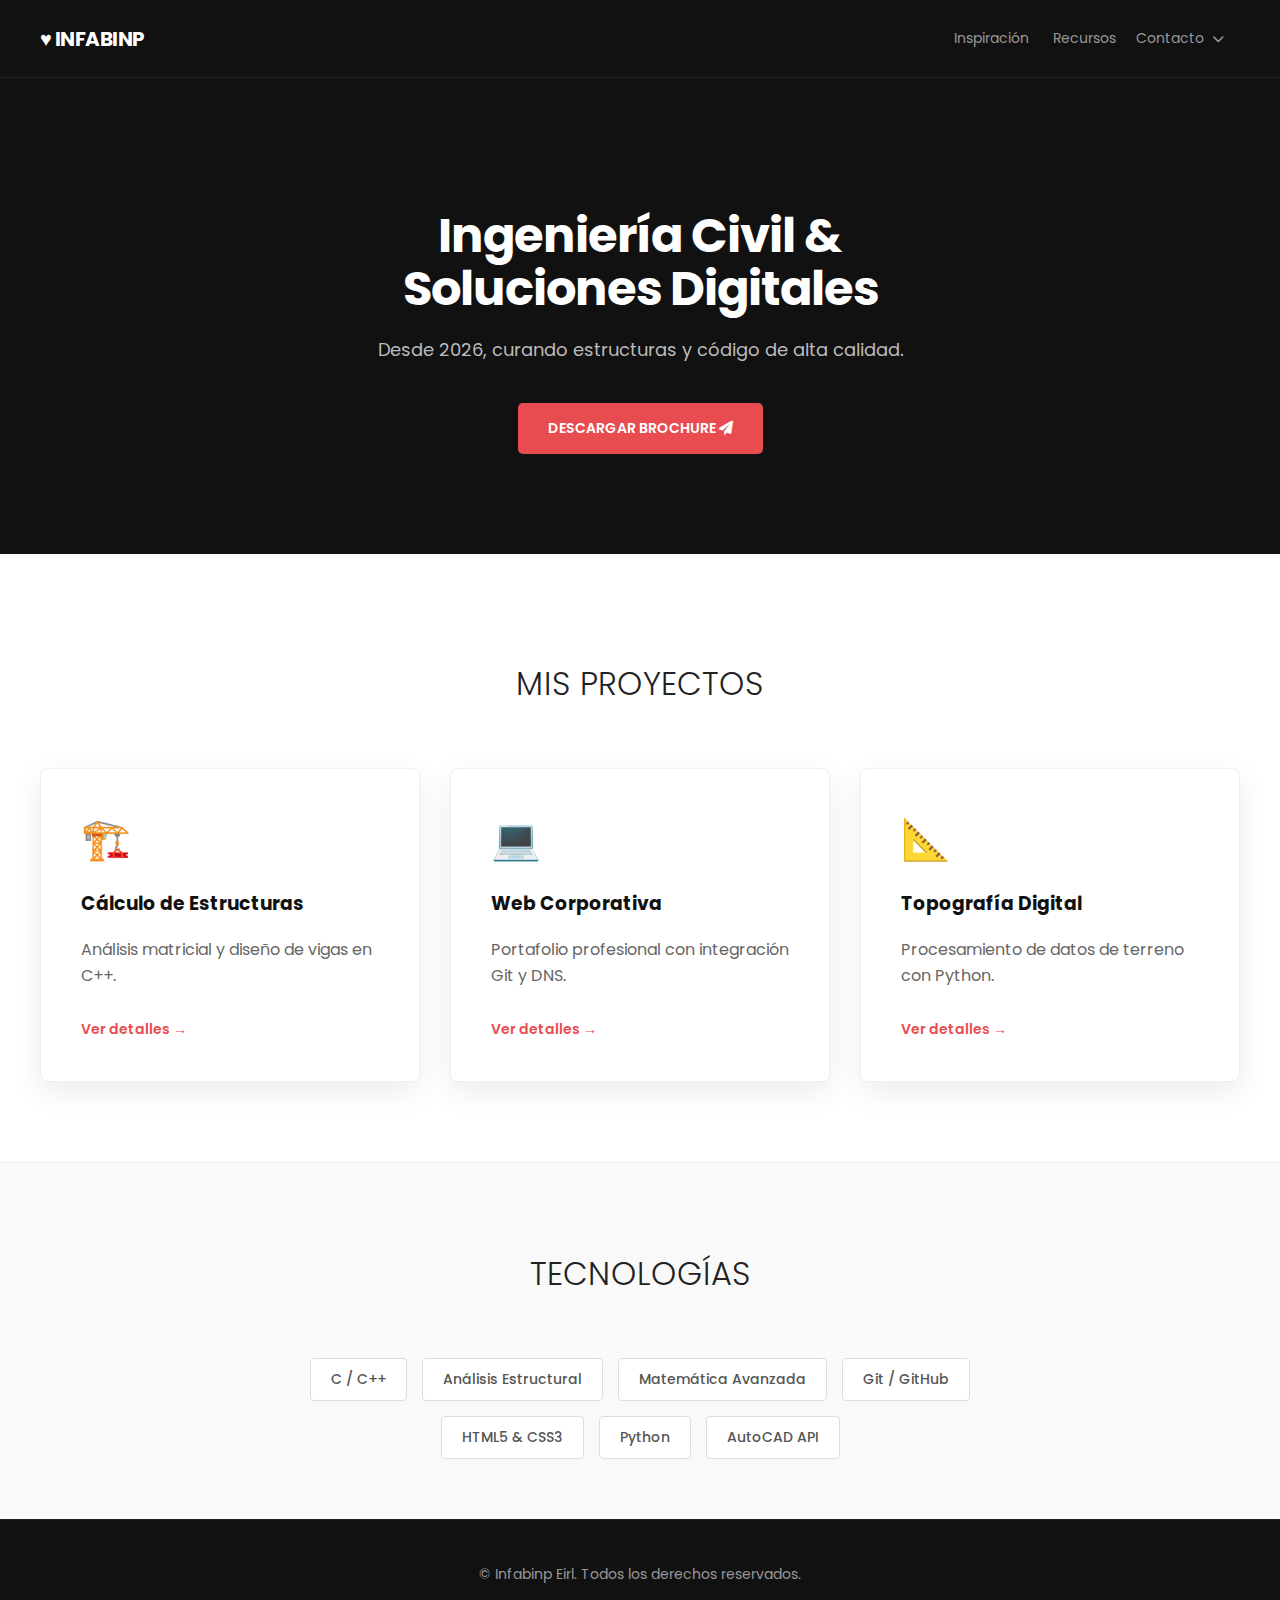
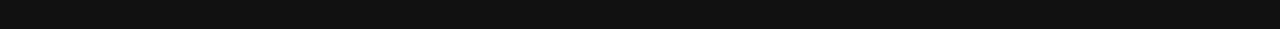
<file: index.html>
<!DOCTYPE html>
<html lang="es">
<head>
    <meta charset="UTF-8">
    <title>Infabinp E.I.R.L.</title>
    <link rel="icon" href="XDDD.png" type="image/png">
    <link rel="preconnect" href="https://fonts.googleapis.com">
    <link rel="preconnect" href="https://fonts.gstatic.com" crossorigin>
    <link href="https://fonts.googleapis.com/css2?family=Poppins:wght@300;400;600&display=swap" rel="stylesheet">
    <link rel="stylesheet" href="https://cdnjs.cloudflare.com/ajax/libs/font-awesome/6.0.0/css/all.min.css">
    <link rel="stylesheet" href="style.css">
</head>
<body>
    <header class="navbar">
        <div class="logo">♥ INFABINP</div> 
        <nav>
            <a href="#proyectos">Inspiración</a>
            <a href="#habilidades">Recursos</a>
            <div class="dropdown">
                <button class="nav-btn" onclick="toggleDropdown()">
                    Contacto <i class="fa-solid fa-chevron-down"></i>
                </button>

                <div id="myDropdown" class="dropdown-content">
                    <a href="https://www.facebook.com/infabinp.eirl?locale=es_LA" target="_blank">
                        <i class="fa-brands fa-facebook" style="color: #1877F2;"></i> Facebook
                    </a>
                    <a href="https://wa.me/51981416933?text=Hola,%20vi%20tu%20web%20y%20quiero%20más%20información." target="_blank">
                        <i class="fa-brands fa-whatsapp" style="color: #25D366;"></i> WhatsApp
                    </a>
                </div>
            </div>
        </nav>
    </header>

    <section class="hero">
        <h1>Ingeniería Civil &<br>Soluciones Digitales</h1>
        <p>Desde 2026, curando estructuras y código de alta calidad.</p>
        <a href="cv.pdf" download class="btn-hero">
            DESCARGAR BROCHURE <i class="fa-solid fa-paper-plane"></i>
        </a>
    </section>

    <div class="seccion-proyectos" id="proyectos">
        <h2 class="titulo-seccion">Mis Proyectos</h2>
        <div class="grid-proyectos">
            <div class="tarjeta-minimal">
                <div class="icono-proyecto">🏗️</div> 
                <h3>Cálculo de Estructuras</h3>
                <p>Análisis matricial y diseño de vigas en C++.</p>
                <a href="#" class="link-proyecto">Ver detalles →</a>
            </div>
            <div class="tarjeta-minimal">
                <div class="icono-proyecto">💻</div>
                <h3>Web Corporativa</h3>
                <p>Portafolio profesional con integración Git y DNS.</p>
                <a href="#" class="link-proyecto">Ver detalles →</a>
            </div>
            <div class="tarjeta-minimal">
                <div class="icono-proyecto">📐</div>
                <h3>Topografía Digital</h3>
                <p>Procesamiento de datos de terreno con Python.</p>
                <a href="#" class="link-proyecto">Ver detalles →</a>
            </div>
        </div>
    </div>

    <div class="seccion-habilidades" id="habilidades">
        <h2 class="titulo-seccion">Tecnologías</h2>
        <div class="skills-container">
            <span class="skill">C / C++</span>
            <span class="skill">Análisis Estructural</span>
            <span class="skill">Matemática Avanzada</span>
            <span class="skill">Git / GitHub</span>
            <span class="skill">HTML5 & CSS3</span>
            <span class="skill">Python</span>
            <span class="skill">AutoCAD API</span>
        </div>
    </div>
    <footer>
        <p>© <span id="year"></span> Infabinp Eirl. Todos los derechos reservados.</p>
    </footer>

    <script src="script.js"></script>
</body>
</html>
</file>
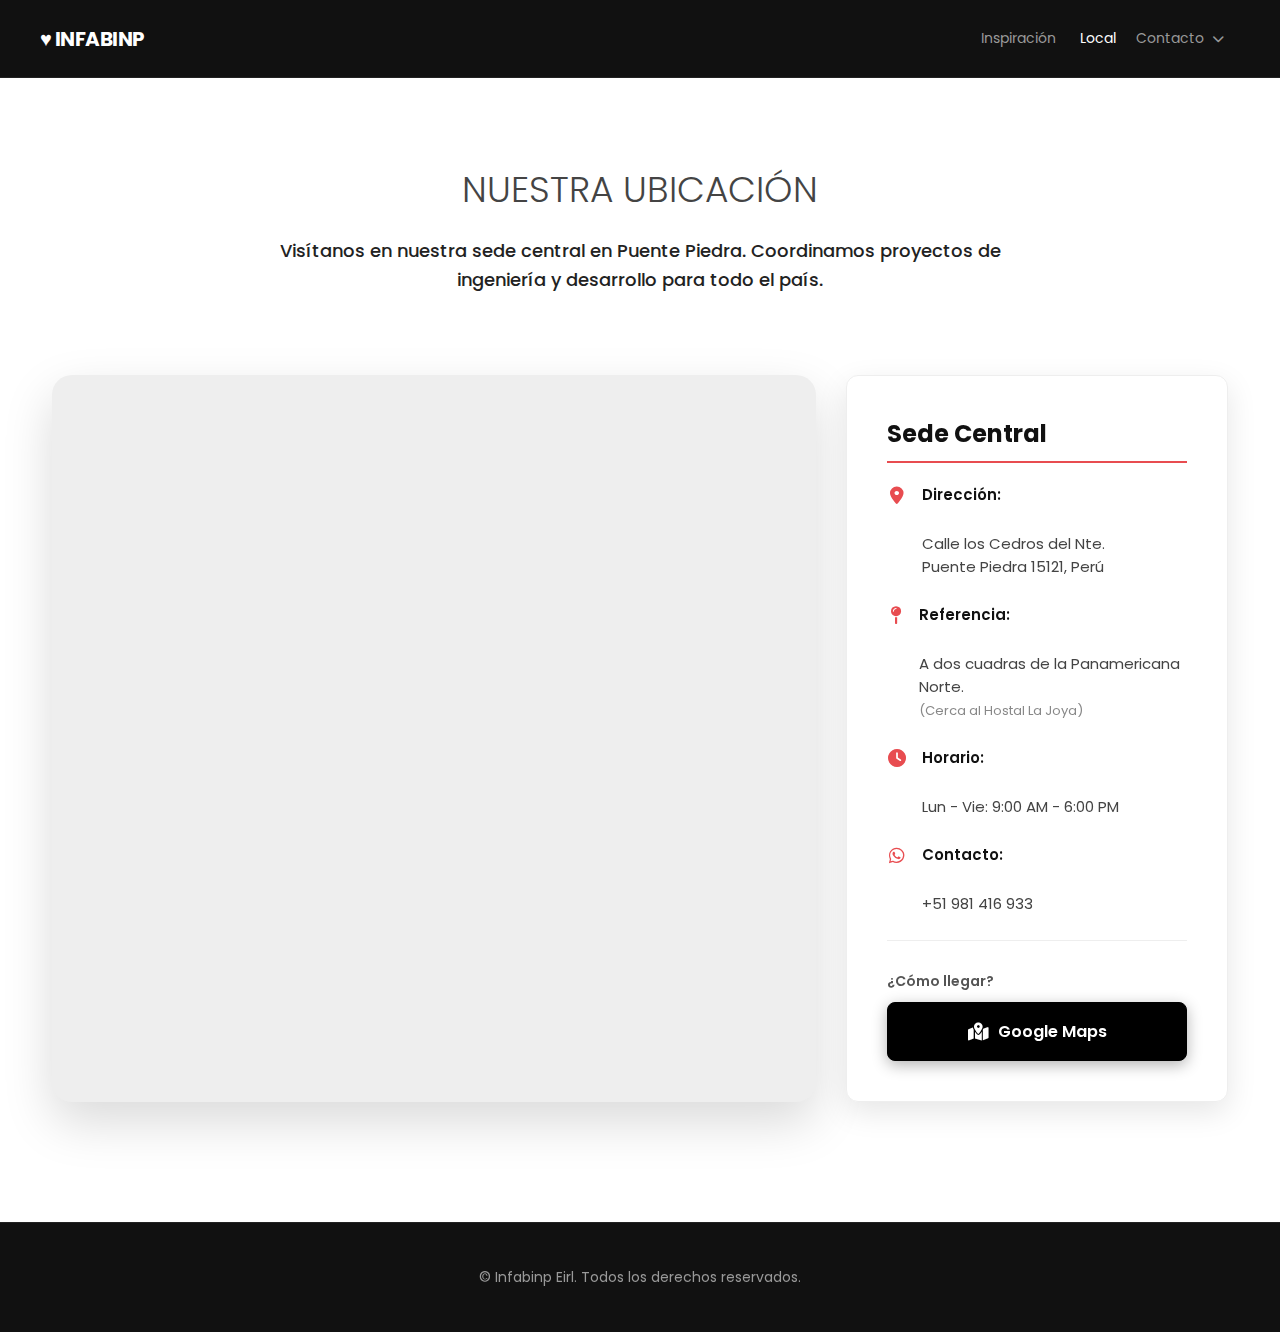
<file: locales.html>
<!DOCTYPE html>
<html lang="es">
<head>
    <meta charset="UTF-8">
    
    <meta name="viewport" content="width=device-width, initial-scale=1.0">
    
    <title>Locales - Infabinp E.I.R.L.</title>
    <link rel="icon" href="XDDD.png" type="image/png">
    <link rel="preconnect" href="https://fonts.googleapis.com">
    <link rel="preconnect" href="https://fonts.gstatic.com" crossorigin>
    <link href="https://fonts.googleapis.com/css2?family=Poppins:wght@300;400;600&display=swap" rel="stylesheet">
    <link rel="stylesheet" href="https://cdnjs.cloudflare.com/ajax/libs/font-awesome/6.0.0/css/all.min.css">
    <link rel="stylesheet" href="style.css">
</head>
<body class="pagina-interna">
    
    <header class="navbar">
        <div class="logo">
            <a href="index.html" style="color: #fff; text-decoration: none;">♥ INFABINP</a>
        </div> 
        <nav>
            <a href="index.html#proyectos">Inspiración</a>
            <a href="locales.html" class="link-activo">Local</a>
            <div class="dropdown">
                <button class="nav-btn" onclick="toggleDropdown()">
                    Contacto <i class="fa-solid fa-chevron-down"></i>
                </button>
                <div id="myDropdown" class="dropdown-content">
                    <a href="https://www.facebook.com/infabinp.eirl?locale=es_LA" target="_blank">
                        <i class="fa-brands fa-facebook" style="color: #1877F2;"></i> Facebook
                    </a>
                    <a href="https://wa.me/51981416933?text=Hola,%20vi%20tu%20web%20y%20quiero%20más%20información." target="_blank">
                        <i class="fa-brands fa-whatsapp" style="color: #25D366;"></i> WhatsApp
                    </a>
                </div>
            </div>
        </nav>
    </header>

    <div class="contenedor-principal">
        <h1 class="titulo-pagina">NUESTRA UBICACIÓN</h1>
        
        <p class="descripcion-pagina">
            Visítanos en nuestra sede central en Puente Piedra. Coordinamos proyectos de ingeniería y desarrollo para todo el país.
        </p>

        <div class="contenedor-locales-split">
            
            <div class="mapa-wrapper">
                <iframe 
                    width="100%" 
                    height="100%" 
                    frameborder="0" 
                    scrolling="no" 
                    marginheight="0" 
                    marginwidth="0" 
                    src="https://maps.google.com/maps?q=-11.885896,-77.067611&hl=es&z=19&output=embed"
                    style="border:0;" 
                    allowfullscreen="" 
                    loading="lazy">
                </iframe>
            </div>

            <div class="tarjeta-info-local">
                <h3>Sede Central</h3>
                
                <div class="info-item">
                    <i class="fa-solid fa-location-dot"></i>
                    <div>
                        <strong>Dirección:</strong><br>
                        Calle los Cedros del Nte.<br>
                        Puente Piedra 15121, Perú
                    </div>
                </div>

                <div class="info-item">
                    <i class="fa-solid fa-map-pin"></i>
                    <div>
                        <strong>Referencia:</strong><br>
                        A dos cuadras de la Panamericana Norte.<br>
                        <span style="font-size: 13px; color: #888;">(Cerca al Hostal La Joya)</span>
                    </div>
                </div>

                <div class="info-item">
                    <i class="fa-solid fa-clock"></i>
                    <div>
                        <strong>Horario:</strong><br>
                        Lun - Vie: 9:00 AM - 6:00 PM
                    </div>
                </div>

                <div class="info-item">
                    <i class="fa-brands fa-whatsapp"></i>
                    <div>
                        <strong>Contacto:</strong><br>
                        <a href="https://wa.me/51981416933" target="_blank">+51 981 416 933</a>
                    </div>
                </div>

                <div class="botones-gps">
                    <p style="margin: 0 0 10px 0; font-size: 14px; color: #555; font-weight: 600;">¿Cómo llegar?</p>
                    <a href="https://www.google.com/maps/search/?api=1&query=-11.885896,-77.067611" target="_blank" class="btn-gps gmaps">
                        <i class="fa-solid fa-map-location-dot"></i> Google Maps
                    </a>
                </div>

            </div>

        </div>
    </div>

    <footer>
        <p>© <span id="year"></span> Infabinp Eirl. Todos los derechos reservados.</p>
    </footer>

    <script src="script.js"></script>
</body>
</html>
</file>
<file: style.css>
/* --- ESTILOS GENERALES Y RESETEO --- */
body {
    margin: 0;
    padding: 0;
    font-family: 'Poppins', sans-serif;
    background-color: #ffffff;
    color: #333333;
    text-align: center;
    /* Esto asegura que el footer siempre vaya al final pero sin forzar huecos gigantes */
    display: flex;
    flex-direction: column;
    min-height: 100vh;
}

/* --- BARRA DE NAVEGACIÓN --- */
.navbar {
    display: flex;
    justify-content: space-between;
    align-items: center;
    padding: 20px 40px;
    background-color: #111;
    position: sticky;
    top: 0;
    z-index: 100;
    border-bottom: 1px solid #222;
}

.logo {
    font-weight: 700;
    font-size: 20px;
    color: #fff;
    letter-spacing: -0.5px;
}

.navbar nav a {
    text-decoration: none;
    color: #999;
    margin-left: 20px;
    font-size: 14px;
    transition: color 0.3s;
    display: inline-flex;
    align-items: center;
}

.navbar nav a:hover, .navbar nav a.link-activo {
    color: #fff;
}

.nav-btn {
    border: none;
    background-color: transparent;
    color: #999;
    padding: 8px 16px;
    cursor: pointer;
    font-family: 'Poppins', sans-serif;
    font-size: 14px;
    transition: color 0.3s;
}

.nav-btn:hover {
    color: #fff;
}

.nav-btn i {
    font-size: 12px;
    margin-left: 5px;
}

/* --- DROPDOWN --- */
.dropdown {
    display: inline-block;
    position: relative;
}

.dropdown-content {
    display: none;
    position: absolute;
    right: 0;
    background-color: #1a1a1a;
    min-width: 180px;
    box-shadow: 0px 8px 16px 0px rgba(0,0,0,0.2);
    z-index: 101;
    border-radius: 4px;
    border: 1px solid #333;
    margin-top: 10px;
}

.show {
    display: block;
}

.dropdown-content a {
    color: #ddd !important;
    padding: 12px 16px;
    text-decoration: none;
    display: block;
    font-size: 14px;
    margin-left: 0 !important;
    text-align: left;
    transition: background-color 0.2s;
}

.dropdown-content a:hover {
    background-color: #333;
    color: #fff !important;
}

.dropdown-content i {
    margin-right: 12px;
}

/* --- ELEMENTOS COMUNES --- */
.hero {
    background-color: #111;
    color: #fff;
    text-align: center;
    padding: 100px 20px;
    width: 100%;
    box-sizing: border-box;
}

.hero h1 {
    font-size: 48px;
    line-height: 1.1;
    margin-bottom: 20px;
    letter-spacing: -1px;
}

.hero p {
    color: #bbb;
    font-size: 18px;
    margin-bottom: 40px;
}

.hero h1, .hero p {
    max-width: 800px;
    margin-left: auto;
    margin-right: auto;
}

.btn-hero {
    background-color: #E84C50;
    color: white;
    padding: 15px 30px;
    text-decoration: none;
    border-radius: 5px;
    font-weight: 600;
    font-size: 14px;
    display: inline-block;
    transition: transform 0.2s;
}

.btn-hero:hover {
    transform: translateY(-2px);
    background-color: #d43f43;
}

.seccion-proyectos {
    padding: 80px 20px;
    background-color: #ffffff;
}

.titulo-seccion {
    text-align: center;
    font-size: 32px;
    margin-bottom: 60px;
    color: #222;
    font-weight: 300;
    text-transform: uppercase;
}

.grid-proyectos {
    display: grid;
    grid-template-columns: repeat(auto-fit, minmax(300px, 1fr));
    gap: 30px;
    max-width: 1200px;
    margin: 0 auto;
}

.tarjeta-minimal {
    background-color: #fff;
    padding: 40px;
    border-radius: 8px;
    box-shadow: 0 10px 30px rgba(0,0,0,0.08);
    border: 1px solid #f0f0f0;
    transition: transform 0.3s;
    text-align: left;
}

.tarjeta-minimal:hover {
    transform: translateY(-5px);
    box-shadow: 0 15px 40px rgba(0,0,0,0.12);
}

.icono-proyecto {
    font-size: 40px;
    margin-bottom: 20px;
}

.tarjeta-minimal h3 {
    color: #111;
    margin-top: 0;
}

.tarjeta-minimal p {
    color: #666;
    line-height: 1.6;
}

.link-proyecto {
    color: #E84C50;
    text-decoration: none;
    font-weight: 600;
    font-size: 14px;
    margin-top: 15px;
    display: inline-block;
}

.link-proyecto:hover {
    text-decoration: underline;
}

.seccion-habilidades {
    padding: 60px 20px;
    background-color: #f9f9f9;
    border-top: 1px solid #eee;
}

.skills-container {
    display: flex;
    justify-content: center;
    flex-wrap: wrap;
    gap: 15px;
    max-width: 700px;
    margin: 0 auto;
}

.skill {
    background-color: #fff;
    color: #555;
    border: 1px solid #ddd;
    padding: 10px 20px;
    border-radius: 4px;
    font-size: 14px;
    font-weight: 500;
    transition: all 0.3s ease;
}

.skill:hover {
    border-color: #E84C50;
    color: #E84C50;
    transform: translateY(-2px);
}

/* =========================================
   ESTILOS DE LA PÁGINA "LOCALES"
   ========================================= */

.contenedor-principal {
    max-width: 1600px;
    width: 95%;
    margin: 60px auto;
    padding: 0 20px;
    text-align: center;
    box-sizing: border-box;
}

.titulo-pagina {
    font-size: 36px;
    font-weight: 300;
    color: #444;
    margin-bottom: 20px;
    text-transform: uppercase;
}

.descripcion-pagina {
    color: #222;
    font-weight: 500;
    font-size: 18px;
    line-height: 1.6;
    max-width: 800px;
    margin: 0 auto 80px auto;
}

/* --- Contenedor Dividido --- */
.contenedor-locales-split {
    display: flex;
    gap: 30px;
    margin-bottom: 60px;
    text-align: left;
    align-items: stretch;
}

/* --- Mapa --- */
.mapa-wrapper {
    flex: 3; 
    min-height: 550px;
    background-color: #eee;
    border-radius: 20px;
    box-shadow: 0 20px 50px rgba(0,0,0,0.15);
    overflow: hidden;
    border: none;
}

/* --- Tarjeta --- */
.tarjeta-info-local {
    flex: 1;
    min-width: 300px;
    background-color: #fff;
    padding: 40px;
    border-radius: 12px;
    box-shadow: 0 10px 30px rgba(0,0,0,0.1);
    border: 1px solid #eee;
    display: flex;
    flex-direction: column;
    justify-content: center;
}

.tarjeta-info-local h3 {
    margin-top: 0;
    font-size: 24px;
    color: #111;
    margin-bottom: 20px;
    border-bottom: 2px solid #E84C50;
    padding-bottom: 10px;
    display: inline-block;
}

.info-item {
    display: flex;
    align-items: flex-start;
    margin-bottom: 25px;
    font-size: 15px;
    color: #444;
}

.info-item i {
    color: #E84C50;
    font-size: 18px;
    margin-right: 15px;
    margin-top: 3px;
    width: 20px;
    text-align: center;
}

.info-item strong {
    display: block;
    color: #111;
    margin-bottom: 3px;
    font-weight: 600;
}

.info-item a {
    color: #444;
    text-decoration: none;
    transition: color 0.2s;
}

.info-item a:hover {
    color: #E84C50;
    text-decoration: underline;
}

/* --- Botón GPS (Negro) --- */
.botones-gps {
    margin-top: auto;
    padding-top: 30px;
    border-top: 1px solid #eee;
    display: flex;
    flex-direction: column;
}

.btn-gps {
    display: flex;
    align-items: center;
    justify-content: center;
    padding: 16px;
    border-radius: 8px;
    text-decoration: none;
    font-weight: 600;
    font-size: 16px;
    transition: all 0.3s ease;
    width: 100%;
    box-sizing: border-box;
}

.btn-gps i {
    margin-right: 10px;
    font-size: 18px;
}

.btn-gps.gmaps {
    background-color: #000;
    color: #fff;
    border: 1px solid #000;
    box-shadow: 0 4px 15px rgba(0,0,0,0.3);
}

.btn-gps.gmaps:hover {
    background-color: #E84C50;
    border-color: #E84C50;
    color: white;
    transform: translateY(-3px);
    box-shadow: 0 8px 25px rgba(232, 76, 80, 0.4);
}

/* --- RESPONSIVE / MÓVIL (AJUSTADO PARA NO DEJAR ESPACIO GIGANTE) --- */
@media (max-width: 900px) {
    .contenedor-principal {
        padding: 0 15px;
        margin-top: 30px; /* Menos margen arriba */
        margin-bottom: 20px; /* Menos margen abajo para reducir espacio blanco */
    }

    .descripcion-pagina {
        margin-bottom: 40px; /* Menos distancia antes del mapa */
        font-size: 16px;
    }

    .contenedor-locales-split {
        flex-direction: column;
        gap: 20px; /* Menos hueco entre mapa y tarjeta */
        margin-bottom: 30px; /* Menos hueco antes del footer */
    }
    
    .mapa-wrapper {
        width: 100%;
        min-height: 400px;
        height: 400px;
    }
    
    .tarjeta-info-local {
        width: 100%;
        box-sizing: border-box;
        padding: 25px;
    }
}

/* --- FOOTER --- */
footer {
    background-color: #111;
    color: #999;
    padding: 30px 20px;
    font-size: 14px;
    border-top: 1px solid #222;
    margin-top: auto; /* Empuja el footer al final del contenido, no más abajo */
    width: 100%;
    box-sizing: border-box;
}

footer span#year {
    color: #fff;
    font-weight: 600;
}
</file>
